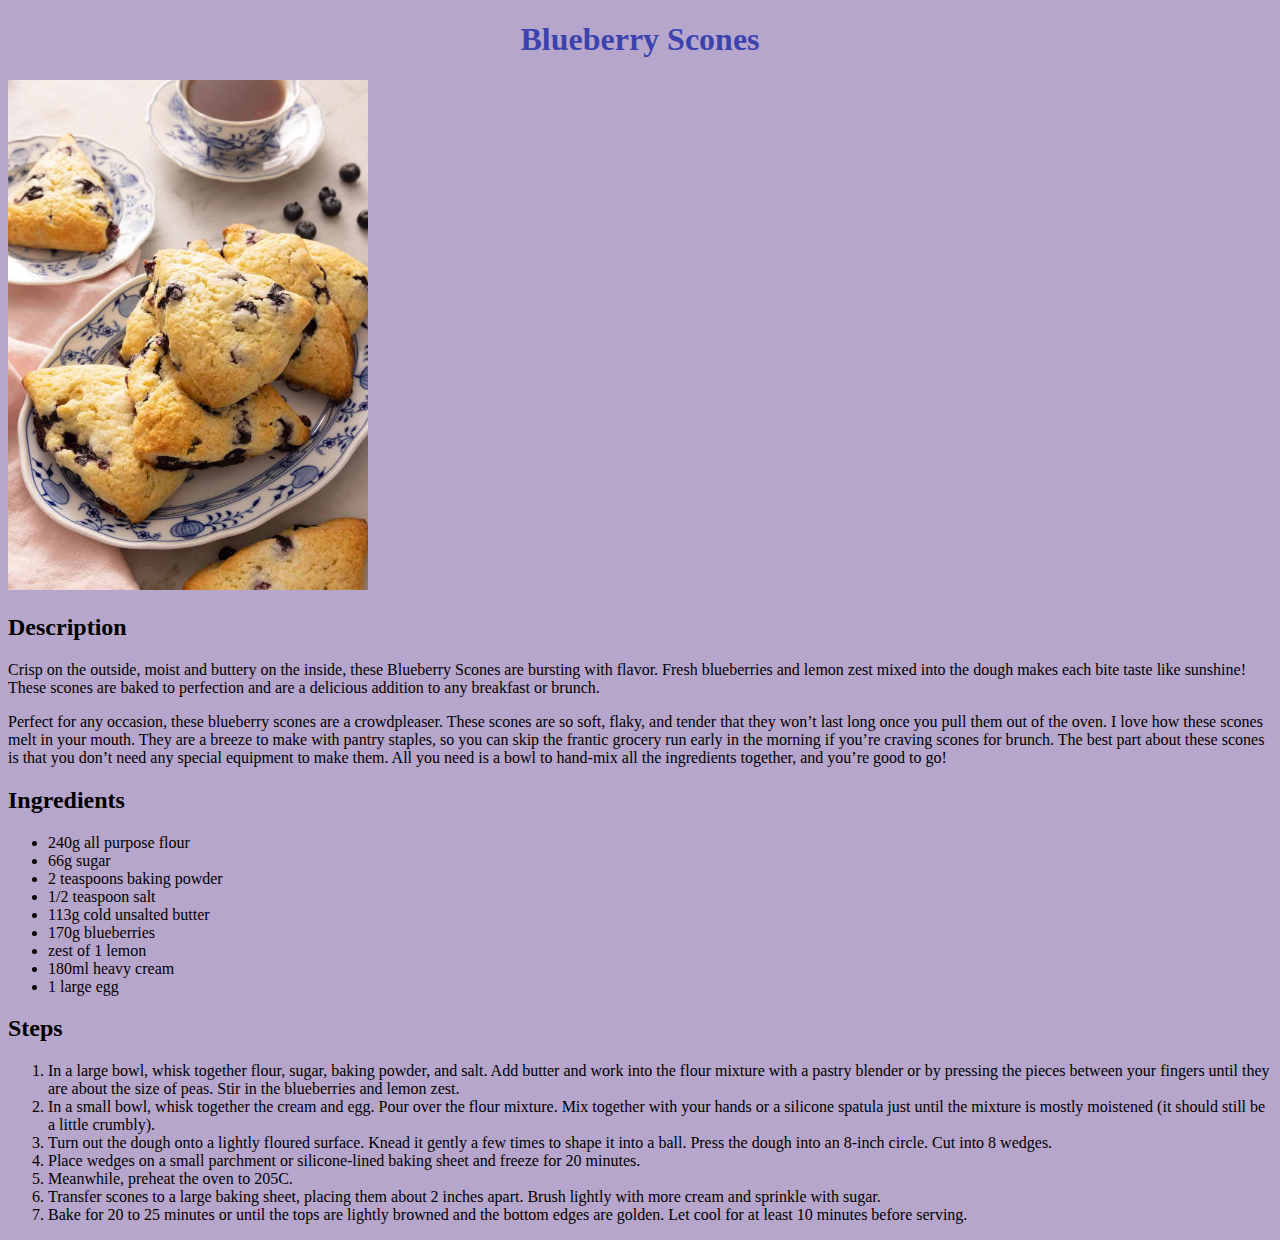
<file: recipes/blueberry-scones.html>
<!DOCTYPE html>

<html lang="en">

<head>
<meta charset="UTF-8">
<title>Blueberry Scones</title>
<link rel="stylesheet" href="../CSS/style.css">
</head>

<body>
<h1>Blueberry Scones</h1> 
<img src="../img/scones.jpg" alt="Blueberry Scones" width="360" height="510">


<h2>Description</h2>

Crisp on the outside, moist and buttery on the inside, these Blueberry Scones are bursting with flavor. Fresh blueberries and lemon zest mixed into the dough makes each bite taste like sunshine! These scones are baked to perfection and are a delicious addition to any breakfast or brunch.

<p>
Perfect for any occasion, these blueberry scones are a crowdpleaser. These scones are so soft, flaky, and tender that they won’t last long once you pull them out of the oven. I love how these scones melt in your mouth. They are a breeze to make with pantry staples, so you can skip the frantic grocery run early in the morning if you’re craving scones for brunch.

The best part about these scones is that you don’t need any special equipment to make them. All you need is a bowl to hand-mix all the ingredients together, and you’re good to go! </p>

<h2>Ingredients</h2>
<ul>
    <li>240g all purpose flour</li>
    <li>66g sugar</li>
    <li>2 teaspoons baking powder</li>
    <li>1/2 teaspoon salt</li>
    <li>113g cold unsalted butter</li>
    <li>170g blueberries</li>
    <li>zest of 1 lemon</li>
    <li>180ml heavy cream</li>
    <li>1 large egg</li>
</ul>

<h2>Steps</h2>
<ol>
    <li>In a large bowl, whisk together flour, sugar, baking powder, and salt. Add butter and work into the flour mixture with a pastry blender or by pressing the pieces between your fingers until they are about the size of peas. Stir in the blueberries and lemon zest.</li>
    <li>In a small bowl, whisk together the cream and egg. Pour over the flour mixture. Mix together with your hands or a silicone spatula just until the mixture is mostly moistened (it should still be a little crumbly).</li>
    <li>Turn out the dough onto a lightly floured surface. Knead it gently a few times to shape it into a ball. Press the dough into an 8-inch circle. Cut into 8 wedges.</li>
    <li>Place wedges on a small parchment or silicone-lined baking sheet and freeze for 20 minutes.</li>
    <li>Meanwhile, preheat the oven to 205C.</li>
    <li>Transfer scones to a large baking sheet, placing them about 2 inches apart. Brush lightly with more cream and sprinkle with sugar.</li>
    <li>Bake for 20 to 25 minutes or until the tops are lightly browned and the bottom edges are golden. Let cool for at least 10 minutes before serving.</li>
</ol>

</body>
</html>
</file>
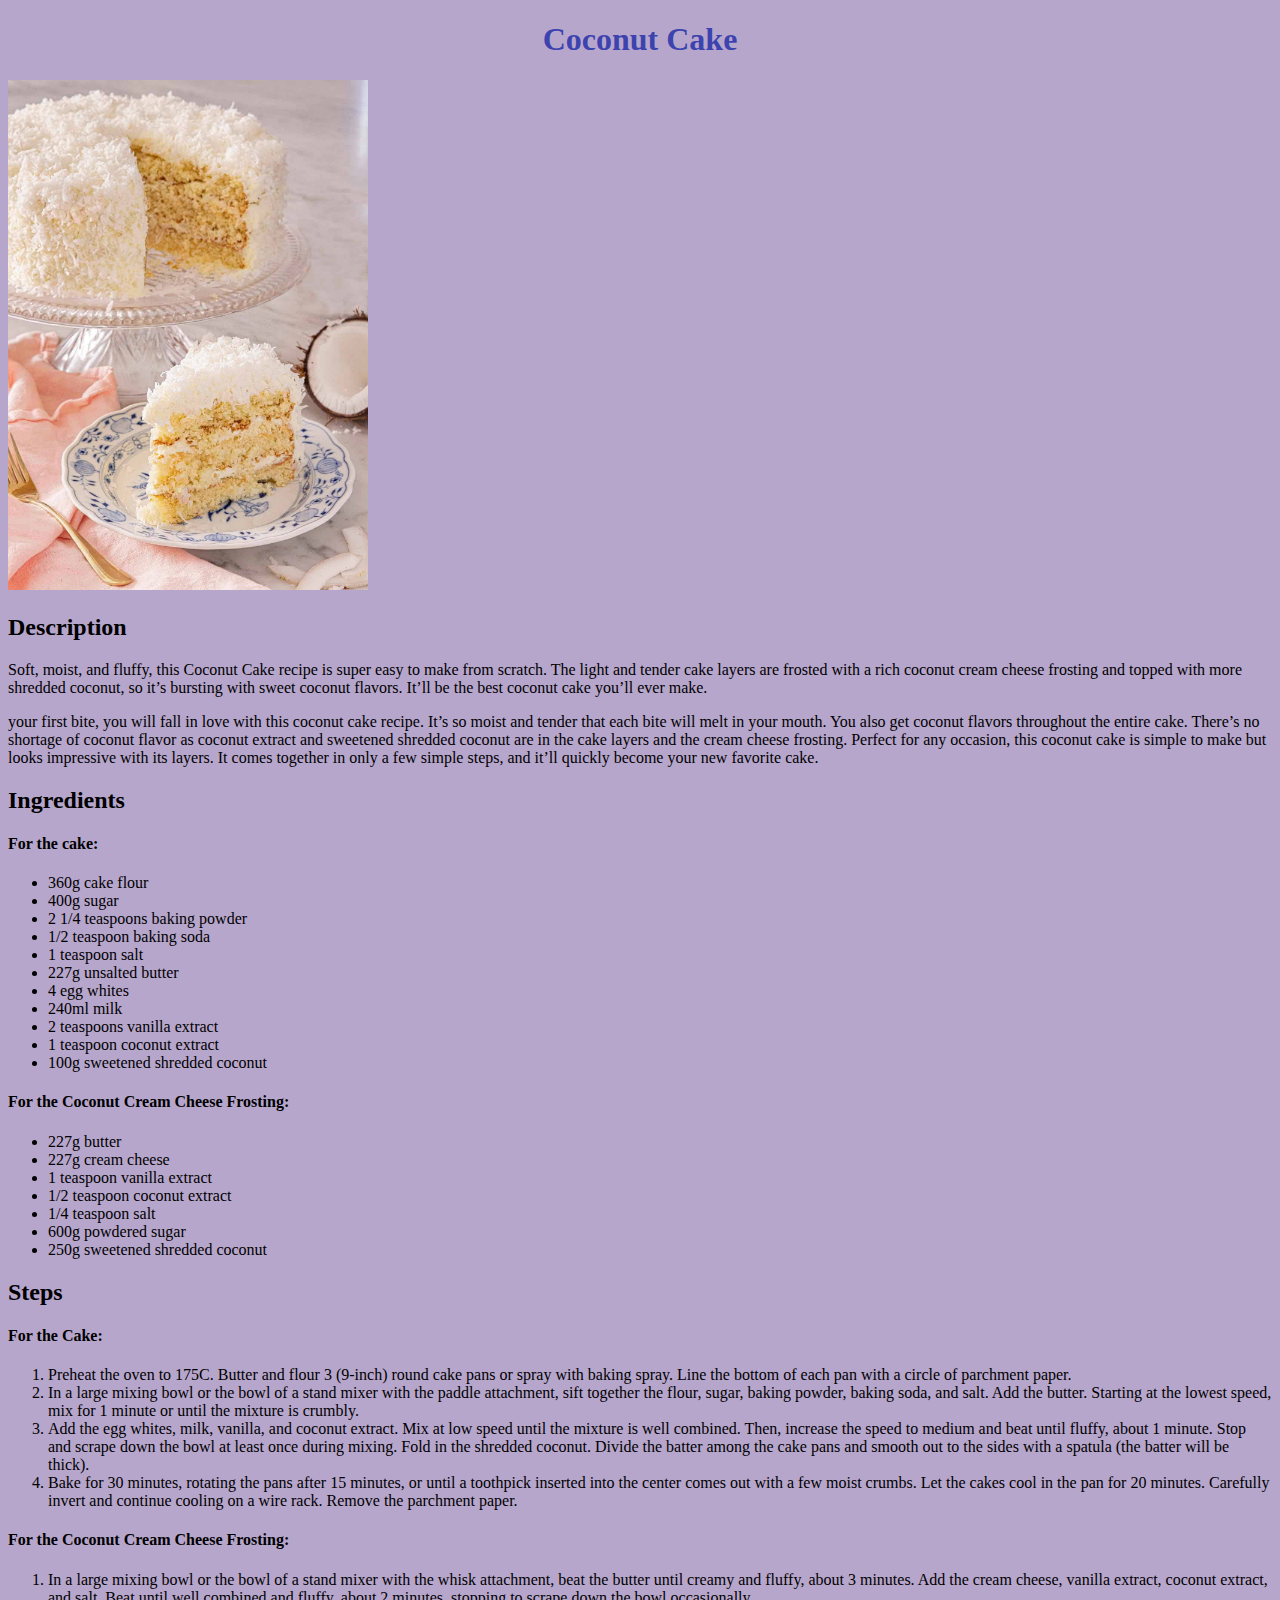
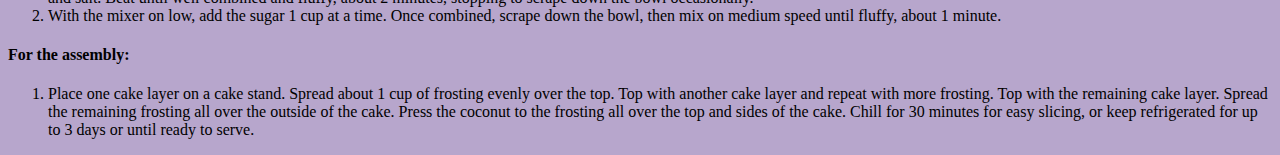
<file: recipes/coconut-cake.html>
<!DOCTYPE html>

<html lang="en">

<head>
<meta charset="UTF-8">
<title>Coconut Cake</title>
<link rel="stylesheet" href="../CSS/style.css">
</head>

<body>
<h1>Coconut Cake</h1>
<img src="../img/cake.jpg" alt="Coconut Cake" width="360" height="510">

<div><h2>Description</h2></div>

Soft, moist, and fluffy, this Coconut Cake recipe is super easy to make from scratch. The light and tender cake layers are frosted with a rich coconut cream cheese frosting and topped with more shredded coconut, so it’s bursting with sweet coconut flavors. It’ll be the best coconut cake you’ll ever make.

<p>your first bite, you will fall in love with this coconut cake recipe. It’s so moist and tender that each bite will melt in your mouth. You also get coconut flavors throughout the entire cake. There’s no shortage of coconut flavor as coconut extract and sweetened shredded coconut are in the cake layers and the cream cheese frosting.

Perfect for any occasion, this coconut cake is simple to make but looks impressive with its layers. It comes together in only a few simple steps, and it’ll quickly become your new favorite cake.</p>

<h2>Ingredients</h2>

<h4>For the cake:</h4>

<ul>
<li>360g cake flour</li>
<li>400g sugar</li>
<li>2 1/4 teaspoons baking powder</li>
<li>1/2 teaspoon baking soda</li>
<li>1 teaspoon salt</li>
<li>227g unsalted butter</li>
<li>4 egg whites</li>
<li>240ml milk</li>
<li>2 teaspoons vanilla extract</li>
<li>1 teaspoon coconut extract</li>
<li>100g sweetened shredded coconut</li>
</ul>

<h4>For the Coconut Cream Cheese Frosting:</h4>
<ul>
    <li>227g butter</li>
    <li>227g cream cheese</li>
    <li>1 teaspoon vanilla extract</li>
    <li>1/2 teaspoon coconut extract</li>
    <li>1/4 teaspoon salt</li>
    <li>600g powdered sugar</li>
    <li>250g sweetened shredded coconut</li>
</ul>

<h2>Steps</h2>

<h4>For the Cake:</h4>

<ol>
    <li>Preheat the oven to 175C. Butter and flour 3 (9-inch) round cake pans or spray with baking spray. Line the bottom of each pan with a circle of parchment paper.</li>
    <li>In a large mixing bowl or the bowl of a stand mixer with the paddle attachment, sift together the flour, sugar, baking powder, baking soda, and salt. Add the butter. Starting at the lowest speed, mix for 1 minute or until the mixture is crumbly.</li>
    <li>Add the egg whites, milk, vanilla, and coconut extract. Mix at low speed until the mixture is well combined. Then, increase the speed to medium and beat until fluffy, about 1 minute. Stop and scrape down the bowl at least once during mixing. Fold in the shredded coconut. Divide the batter among the cake pans and smooth out to the sides with a spatula (the batter will be thick).</li>
    <li>Bake for 30 minutes, rotating the pans after 15 minutes, or until a toothpick inserted into the center comes out with a few moist crumbs. Let the cakes cool in the pan for 20 minutes. Carefully invert and continue cooling on a wire rack. Remove the parchment paper.</li>

</ol>

<h4>For the Coconut Cream Cheese Frosting:</h4>
<ol>
    <li>In a large mixing bowl or the bowl of a stand mixer with the whisk attachment, beat the butter until creamy and fluffy, about 3 minutes. Add the cream cheese, vanilla extract, coconut extract, and salt. Beat until well combined and fluffy, about 2 minutes, stopping to scrape down the bowl occasionally.</li>
    <li>With the mixer on low, add the sugar 1 cup at a time. Once combined, scrape down the bowl, then mix on medium speed until fluffy, about 1 minute.</li>
</ol>

<h4>For the assembly:</h4>
<ol>
    <li>Place one cake layer on a cake stand. Spread about 1 cup of frosting evenly over the top. Top with another cake layer and repeat with more frosting. Top with the remaining cake layer. Spread the remaining frosting all over the outside of the cake. Press the coconut to the frosting all over the top and sides of the cake. Chill for 30 minutes for easy slicing, or keep refrigerated for up to 3 days or until ready to serve.</li>
</ol>

</body>

</html>
</file>
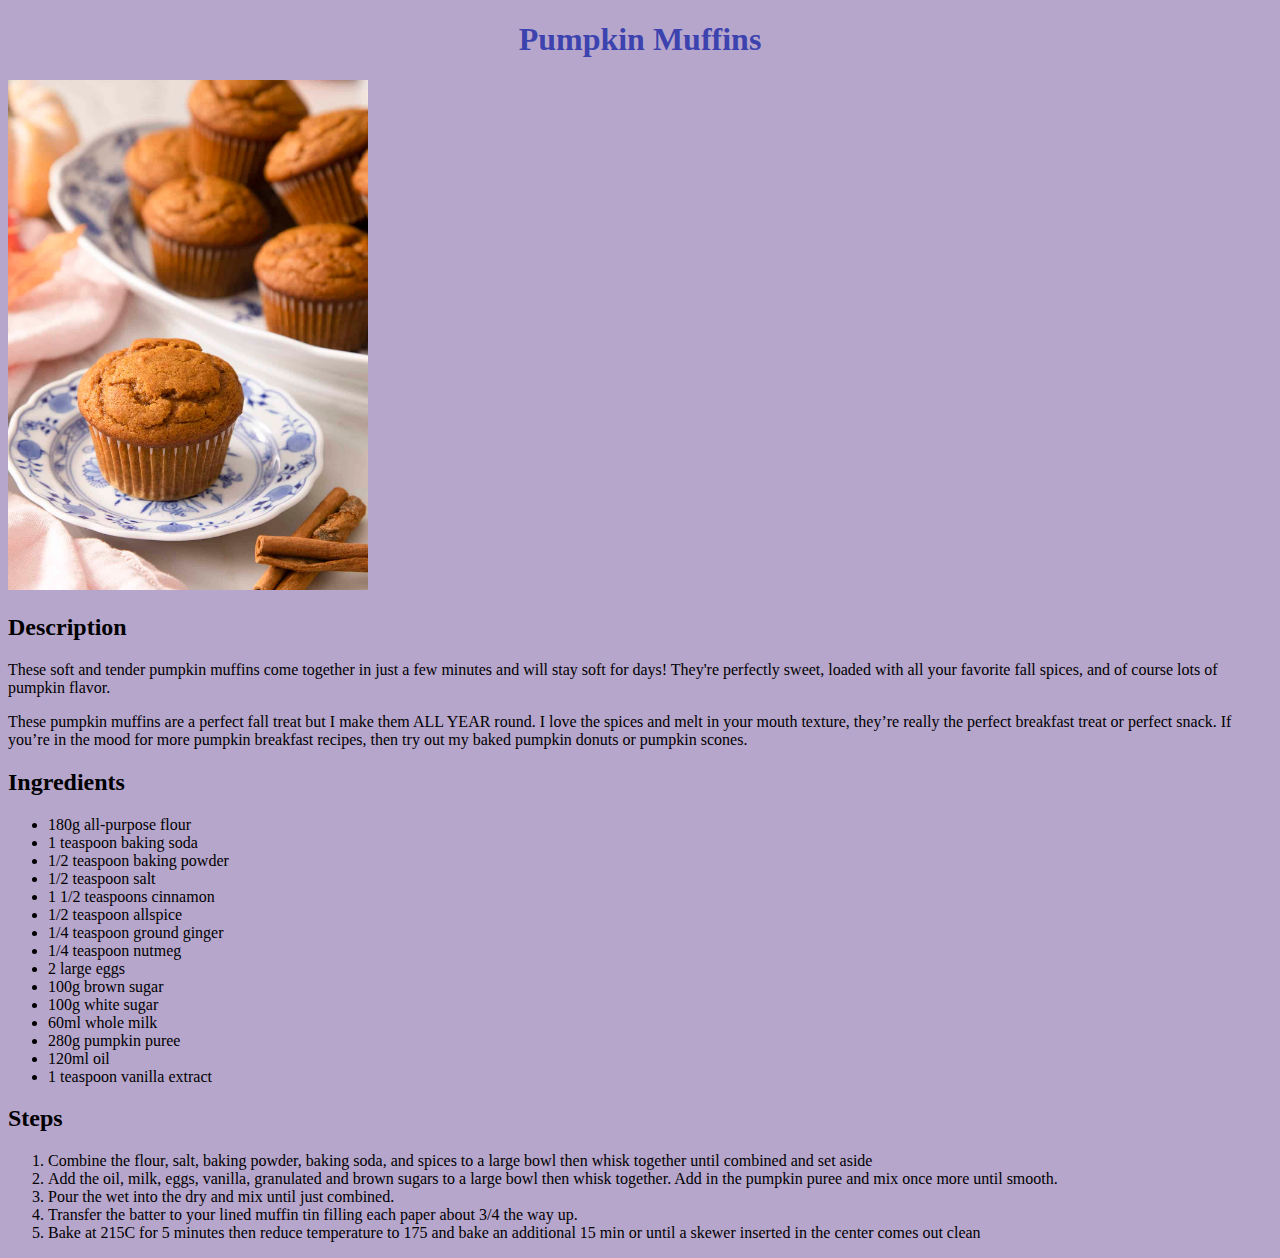
<file: recipes/pumpkin-muffins.html>
<!DOCTYPE html>

<html lang="en">

<head>
<meta charset="UTF-8">
<title>Pumpkin Muffins</title>
<link rel="stylesheet" href="../CSS/style.css">
</head>

<body>
<div><h1>Pumpkin Muffins</h1></div>
<img src="../img/muffins.jpg" alt="Pumpkin Muffins" width="360" height="510">

<h2>Description</h2>


These soft and tender pumpkin muffins come together in just a few minutes and will stay soft for days! They're perfectly sweet, loaded with all your favorite fall spices, and of course lots of pumpkin flavor.

<p>
    These pumpkin muffins are a perfect fall treat but I make them ALL YEAR round. I love the spices and melt in your mouth texture, they’re really the perfect breakfast treat or perfect snack. If you’re in the mood for more pumpkin breakfast recipes, then try out my baked pumpkin donuts or pumpkin scones.
</p>

<h2>Ingredients</h2>
<ul>
    <li> 180g all-purpose flour</li>
    <li> 1 teaspoon baking soda</li>
    <li>1/2 teaspoon baking powder</li>
    <li>1/2 teaspoon salt</li>
    <li>1 1/2 teaspoons cinnamon</li>
    <li>1/2 teaspoon allspice</li>
    <li>1/4 teaspoon ground ginger</li>
    <li>1/4 teaspoon nutmeg</li>
    <li>2 large eggs</li>
    <li>100g brown sugar</li>
    <li>100g white sugar</li>
    <li>60ml whole milk</li>
    <li>280g pumpkin puree</li>
    <li>120ml oil</li>
    <li>1 teaspoon vanilla extract</li>
</ul>

<h2>Steps</h2>
<ol>
    <li>Combine the flour, salt, baking powder, baking soda, and spices to a large bowl then whisk together until combined and set aside</li>
    <li>Add the oil, milk, eggs, vanilla, granulated and brown sugars to a large bowl then whisk together. Add in the pumpkin puree and mix once more until smooth.</li>
    <li>Pour the wet into the dry and mix until just combined.</li>
    <li>Transfer the batter to your lined muffin tin filling each paper about 3/4 the way up.</li>
    <li>Bake at 215C for 5 minutes then reduce temperature to 175 and bake an additional 15 min or until a skewer inserted in the center comes out clean</li>
</ol>

</body>
</html>
</file>
<file: CSS/style.css>
h1{
    color: rgba(53, 61, 173, 0.959);
    text-align: center;
    font-family: 'Times New Roman', Times, serif;
}

body{
    background-color: rgba(132, 104, 168, 0.589);
}
</file>
